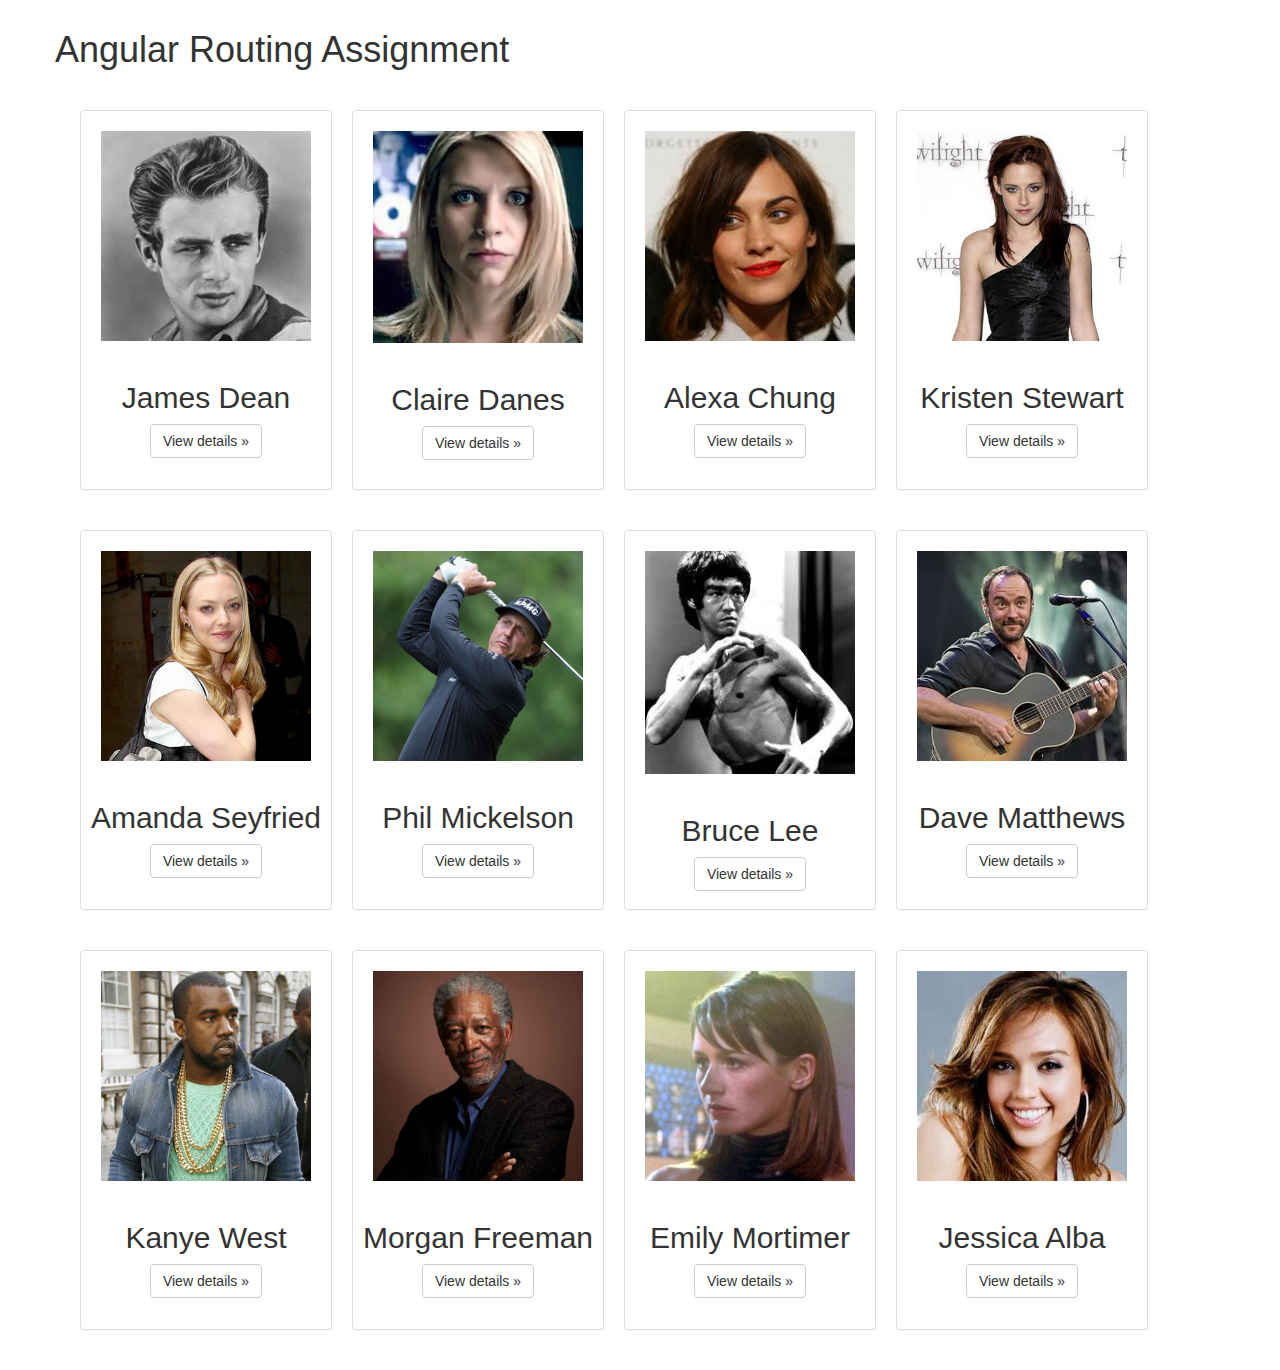
<file: index.html>
<!DOCTYPE html>
<html ng-app="Celebrities" lang="en-ca">

<head>
	<meta charset="utf-8">
	<meta name="viewport" content="width=device-width, initial-scale=1.0">
	<title>Angular Routing Assignment</title>
	<link rel="stylesheet" href="css/bootstrap.min.css">
	<link rel="stylesheet" href="css/main.css">
</head>

<body>
	<div class="container">
		<header class="row">
			<h1>Angular Routing Assignment</h1>
		</header>

		<ng-view></ng-view>
	</div>
	
	<!--	Framework Imports	-->
	<script src="js/angular.min.js"></script>
	<script src="js/angular-route.min.js"></script>
	<script src="js/ui-bootstrap-tpls-0.14.2.min.js"></script>

	<!--	App Files	-->
	<script src="js/app.js"></script>
	<script src="js/routes.js"></script>
	<script src="js/controllers/main-ctrl.js"></script>
	<script src="js/controllers/details-ctrl.js"></script>
	<script src="js/services/items.js"></script>
</body>

</html>
</file>
<file: css/main.css>
body {
	padding: 10px;
}

.list-group li {
	margin: 10px;
	text-align: center;
	float: left;
	list-style: none;
}

.panel,
.panel-default {
	height: 380px;
}

.panel img {
	width: 250px;
	padding: 20px;
}

.jumbotron {
	padding: 20px;
	background-color: #fff;
}

.jumbotron h1 {
	font-size: 4rem;
}

.jumbotron img {
	width: 320px;
	float: left;
	padding: 27px 20px 50px 0;
}

.row .btn {
	display: block;
	margin: 0 auto;
	max-width: 50%;
}
</file>
